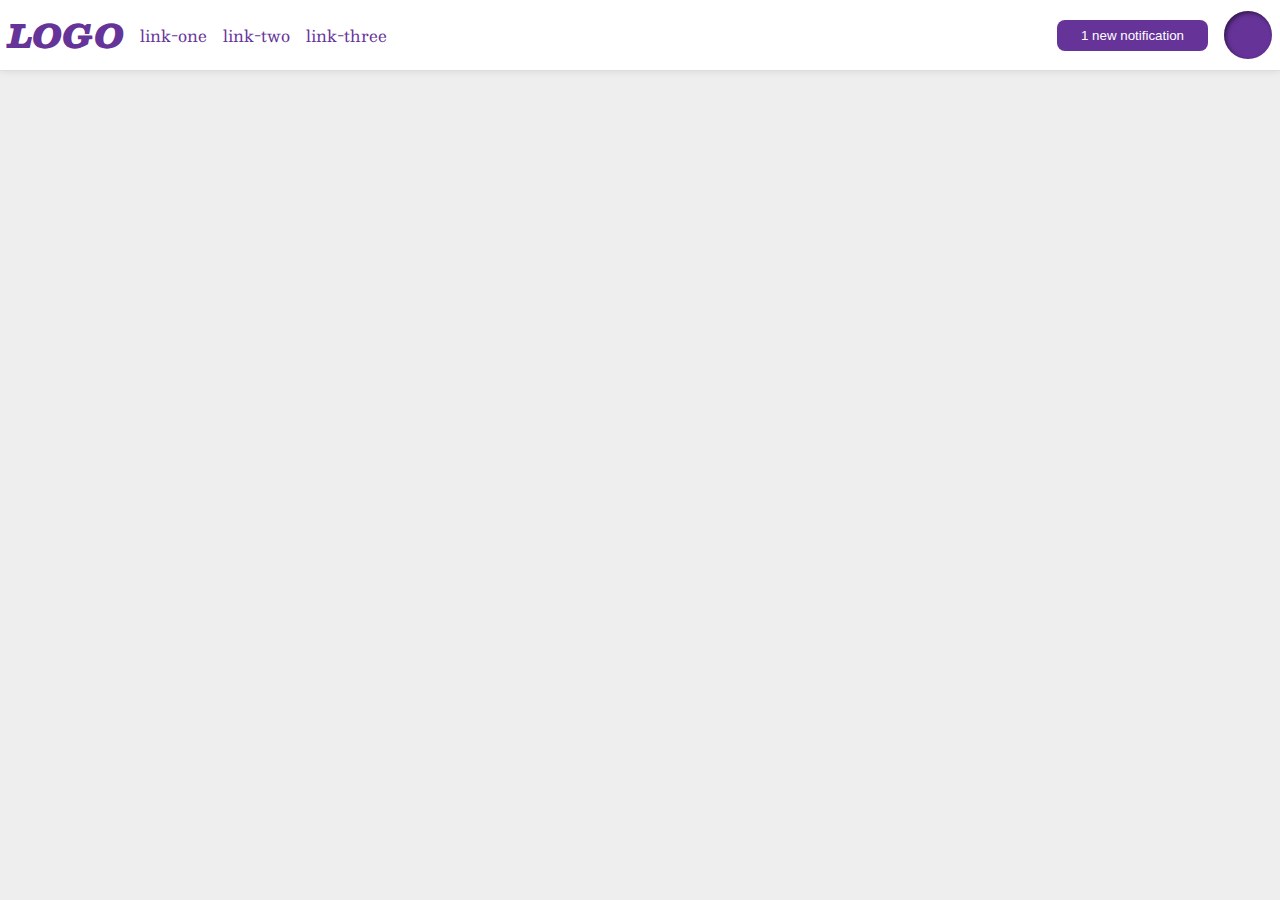
<file: flex/03-flex-header-2/index.html>
<!DOCTYPE html>
<html lang="en">
  <head>
    <meta charset="UTF-8">
    <meta http-equiv="X-UA-Compatible" content="IE=edge">
    <meta name="viewport" content="width=device-width, initial-scale=1.0">
    <title>Flex Header 2</title>
    <link rel="stylesheet" href="style.css">
  </head>
  <body>
    <div class="header">
      <div class="left-side">
        <div class="logo">
          LOGO
        </div>
        <ul class="links">
          <li><a href="google.com">link-one</a></li>
          <li><a href="google.com">link-two</a></li>
          <li><a href="google.com">link-three</a></li>
        </ul>
      </div>
      <div class="right-side">
        <button class="notifications">
          1 new notification
        </button>
        <div class="profile-image"></div>
      </div>
    </div>
  </body>
</html>
</file>
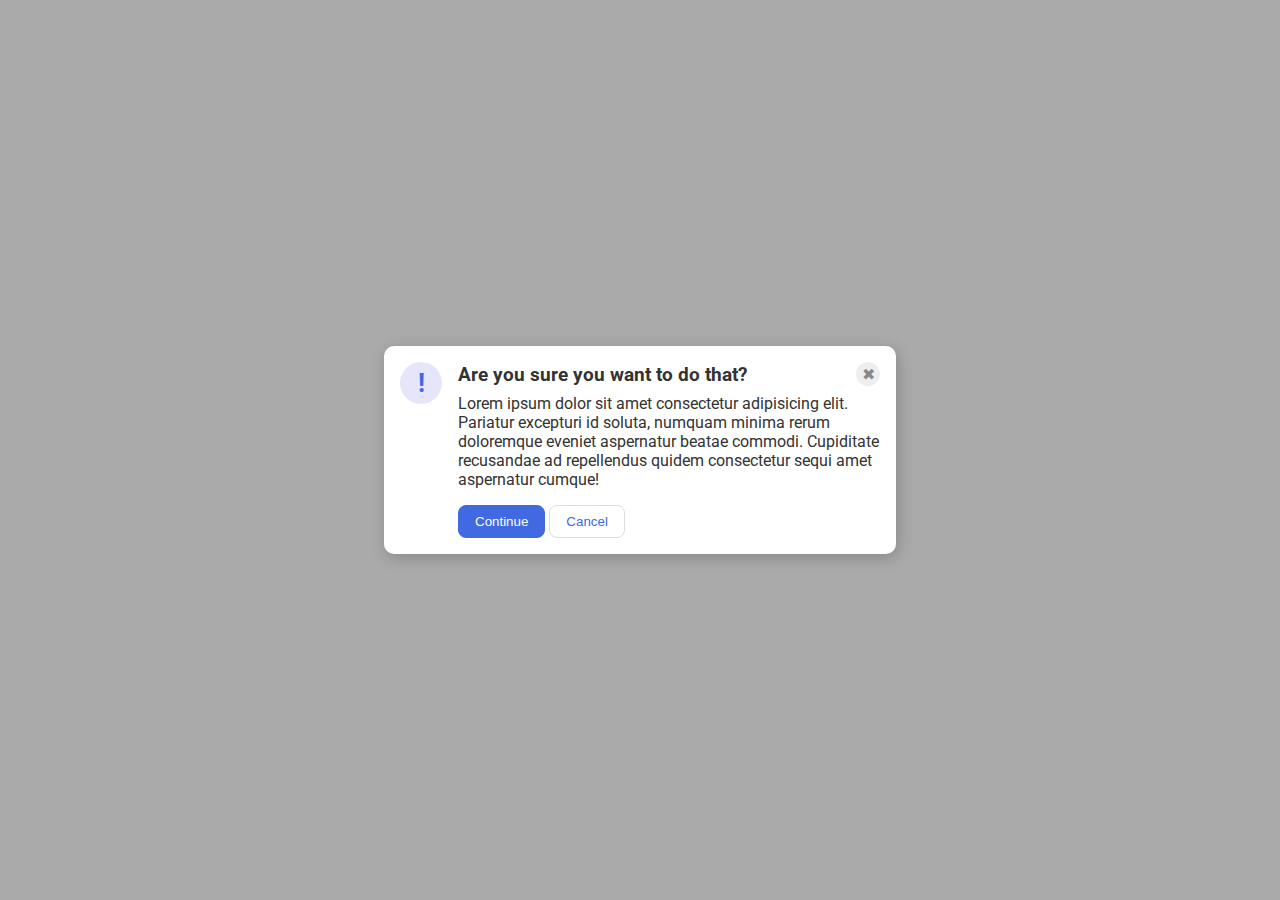
<file: flex/05-flex-modal/index.html>
<!DOCTYPE html>
<html lang="en">
  <head>
    <meta charset="UTF-8">
    <meta http-equiv="X-UA-Compatible" content="IE=edge">
    <meta name="viewport" content="width=device-width, initial-scale=1.0">
    <link rel="stylesheet" href="style.css">
    <title>Modal</title>
  </head>
  <body>
    <div class="modal">
      <div class="icon">!</div>
      <div class="container">
          <div class="header">Are you sure you want to do that?
          <div class="close-button">✖</div>
          </div>
        <div class="text">Lorem ipsum dolor sit amet consectetur adipisicing elit. Pariatur excepturi id soluta, numquam minima rerum doloremque eveniet aspernatur beatae commodi. Cupiditate recusandae ad repellendus quidem consectetur sequi amet aspernatur cumque!</div>
        <button class="continue">Continue</button>
        <button class="cancel">Cancel</button>
      </div>
    </div>
  </body>
</html>
</file>
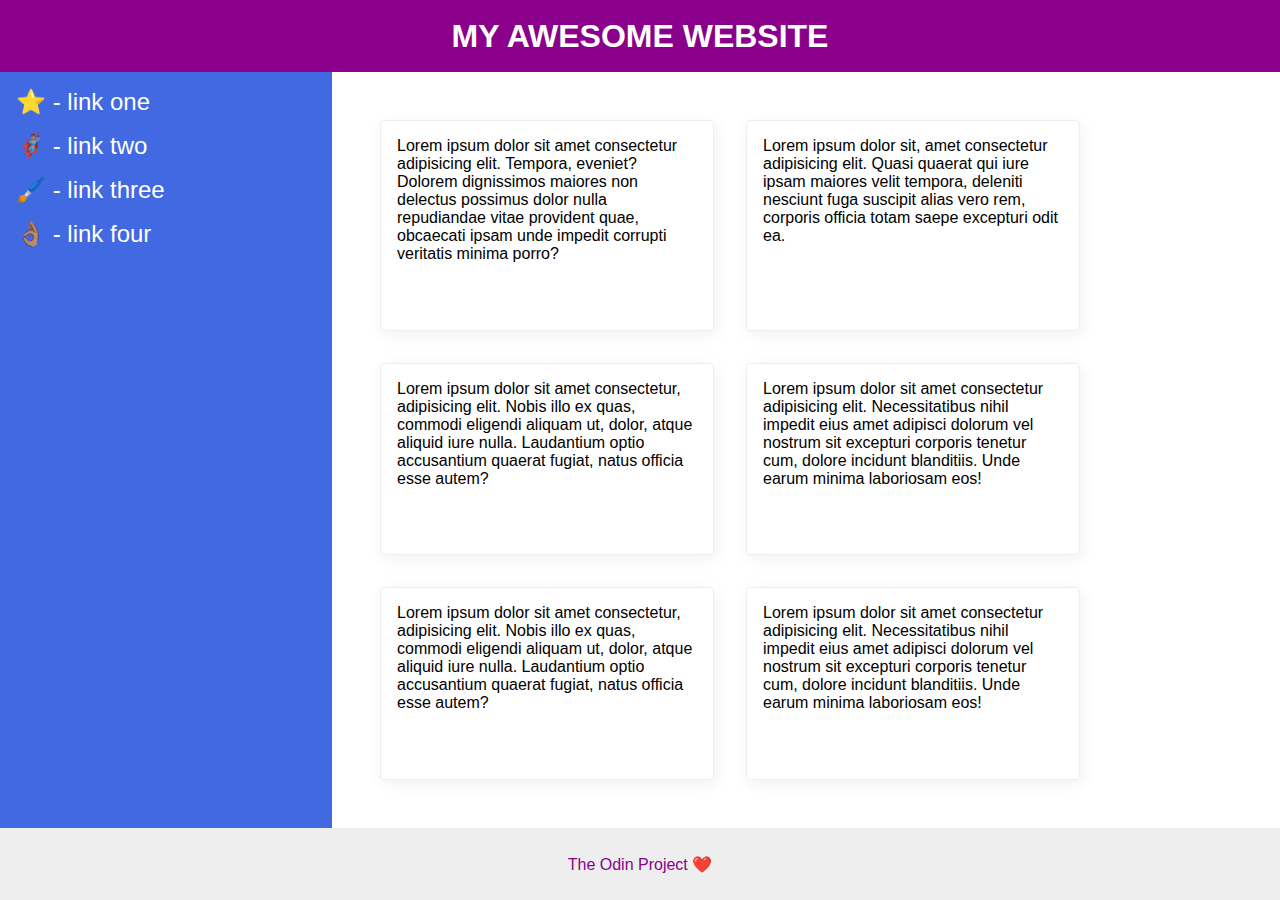
<file: flex/07-flex-layout-2/index.html>
<!DOCTYPE html>
<html lang="en">
  <head>
    <meta charset="UTF-8">
    <meta http-equiv="X-UA-Compatible" content="IE=edge">
    <meta name="viewport" content="width=device-width, initial-scale=1.0">
    <title>The Holy Grail</title>
    <link rel="stylesheet" href="style.css">
  </head>
  <body>
    <div class="header">
      MY AWESOME WEBSITE
    </div>
    <div class="container">
      <div class="sidebar">
        <ul>
          <li><a href="#">⭐ - link one</a></li>
          <li><a href="#">🦸🏽‍♂️ - link two</a></li>
          <li><a href="#">🖌️ - link three</a></li>
          <li><a href="#">👌🏽 - link four</a></li>
        </ul>
      </div>
      <div class="card-container">
        <div class="card">Lorem ipsum dolor sit amet consectetur adipisicing elit. Tempora, eveniet? Dolorem dignissimos maiores non delectus possimus dolor nulla repudiandae vitae provident quae, obcaecati ipsam unde impedit corrupti veritatis minima porro?</div>
        <div class="card">Lorem ipsum dolor sit, amet consectetur adipisicing elit. Quasi quaerat qui iure ipsam maiores velit tempora, deleniti nesciunt fuga suscipit alias vero rem, corporis officia totam saepe excepturi odit ea.</div>
        <div class="card">Lorem ipsum dolor sit amet consectetur, adipisicing elit. Nobis illo ex quas, commodi eligendi aliquam ut, dolor, atque aliquid iure nulla. Laudantium optio accusantium quaerat fugiat, natus officia esse autem?</div>
        <div class="card">Lorem ipsum dolor sit amet consectetur adipisicing elit. Necessitatibus nihil impedit eius amet adipisci dolorum vel nostrum sit excepturi corporis tenetur cum, dolore incidunt blanditiis. Unde earum minima laboriosam eos!</div>
        <div class="card">Lorem ipsum dolor sit amet consectetur, adipisicing elit. Nobis illo ex quas, commodi eligendi aliquam ut, dolor, atque aliquid iure nulla. Laudantium optio accusantium quaerat fugiat, natus officia esse autem?</div>
        <div class="card">Lorem ipsum dolor sit amet consectetur adipisicing elit. Necessitatibus nihil impedit eius amet adipisci dolorum vel nostrum sit excepturi corporis tenetur cum, dolore incidunt blanditiis. Unde earum minima laboriosam eos!</div>
      </div>
    </div>
    <div class="footer">
      The Odin Project ❤️
    </div>
  </body>
</html>
</file>
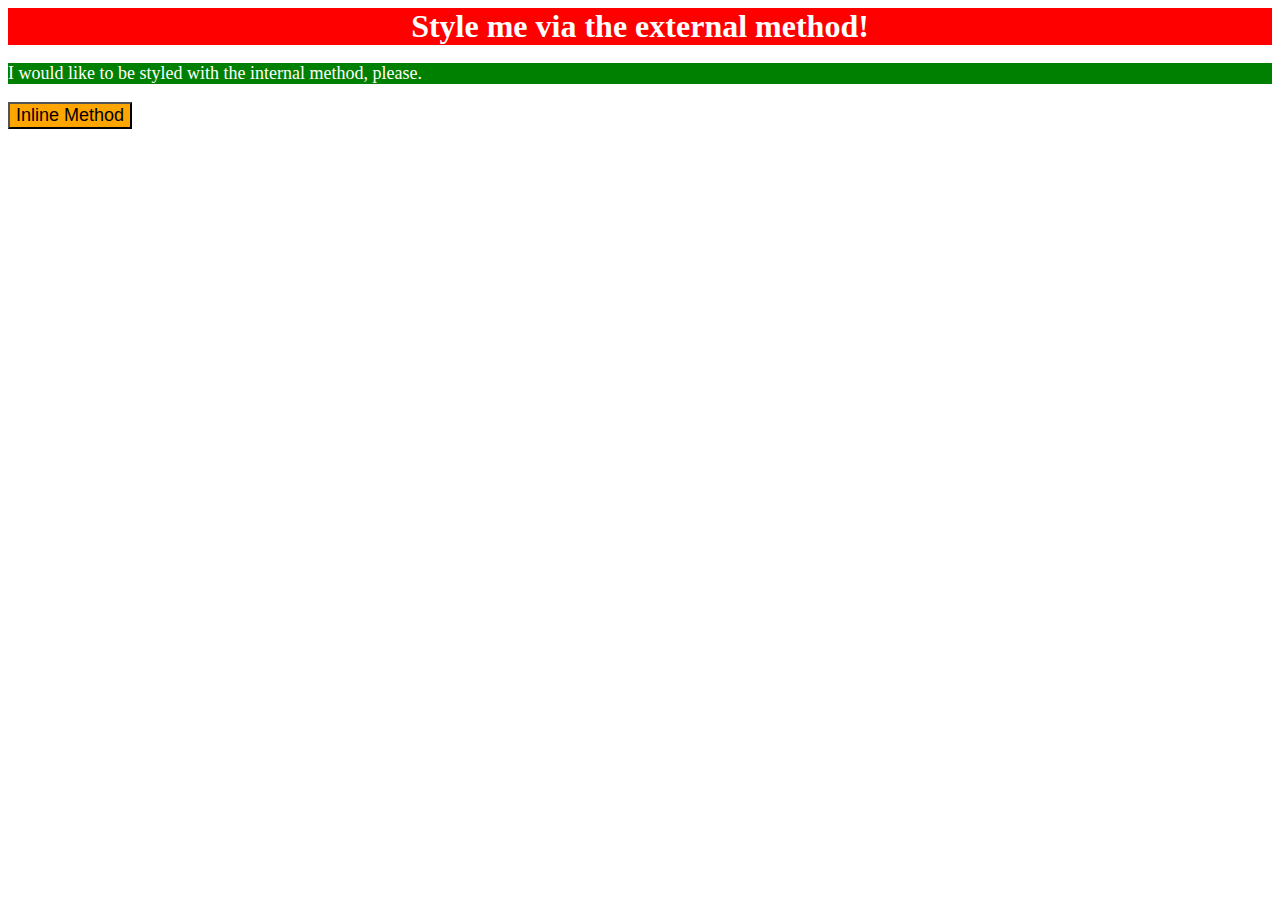
<file: foundations/01-css-methods/index.html>
<!DOCTYPE html>
<html lang="en">
  <head>
    <meta charset="UTF-8">
    <meta http-equiv="X-UA-Compatible" content="IE=edge">
    <meta name="viewport" content="width=device-width, initial-scale=1.0">
    <title>Methods for Adding CSS</title>
    <link rel="stylesheet" href="style.css">
    <style>
      p{
        color: white;
        background-color: green;
        font-size: 18px;
      }
    </style>
  </head>
  <body>
    <div>Style me via the external method!</div>
    <p>I would like to be styled with the internal method, please.</p>
    <button style="background-color:orange; font-size: 18px;"> Inline Method</button>
  </body>
</html>
</file>
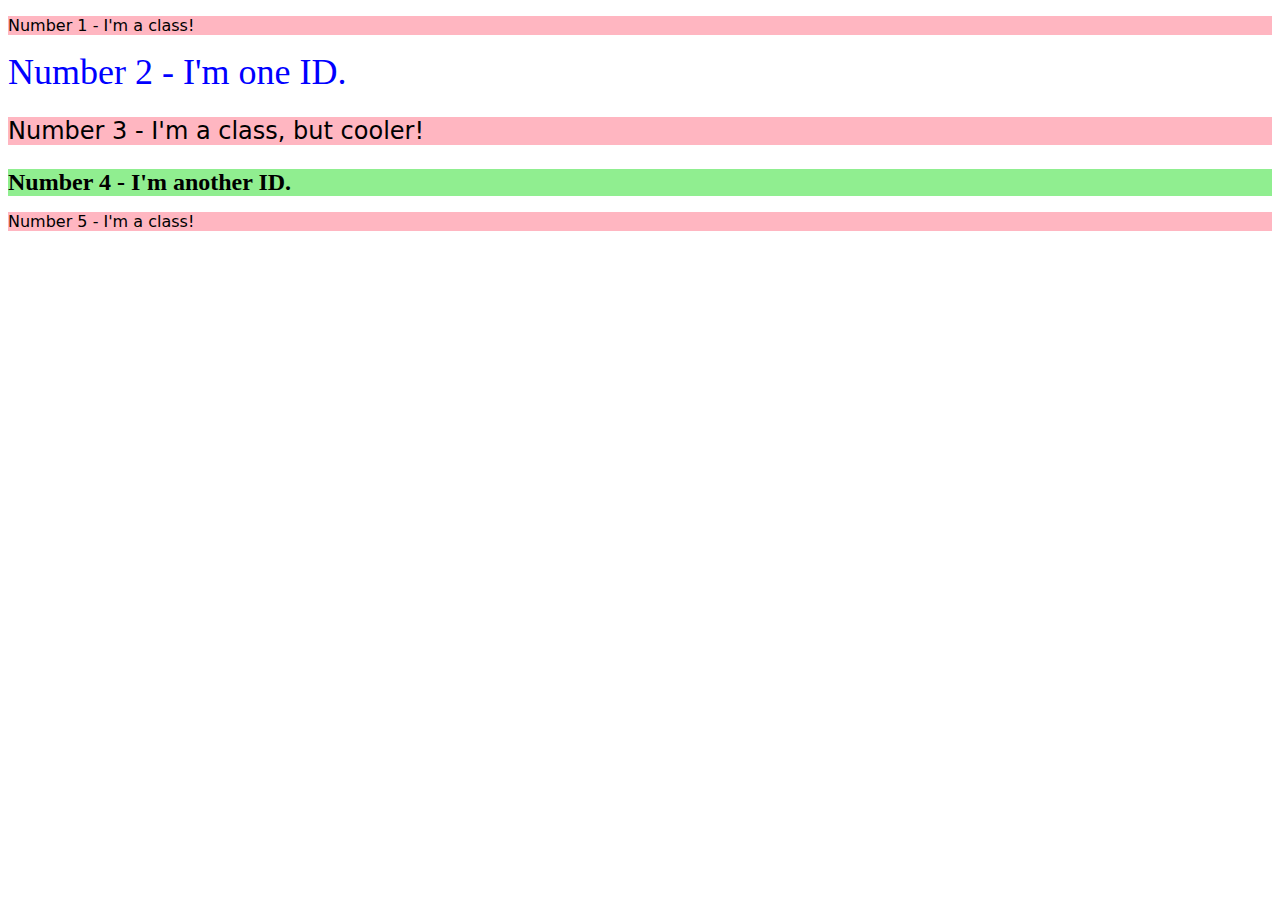
<file: foundations/02-class-id-selectors/index.html>
<!DOCTYPE html>
<html lang="en">
  <head>
    <meta charset="UTF-8">
    <meta http-equiv="X-UA-Compatible" content="IE=edge">
    <meta name="viewport" content="width=device-width, initial-scale=1.0">
    <title>Class and ID Selectors</title>
    <link rel="stylesheet" href="style.css">
  </head>
  <body>
    <p class="odd"> Number 1 - I'm a class!</p>
    <div id="two"> Number 2 - I'm one ID.</div>
    <p class = "odd" id="three"> Number 3 - I'm a class, but cooler!</p>
    <div id="four"> Number 4 - I'm another ID.</div>
    <p class = "odd"> Number 5 - I'm a class!</p>
  </body>
</html>
</file>
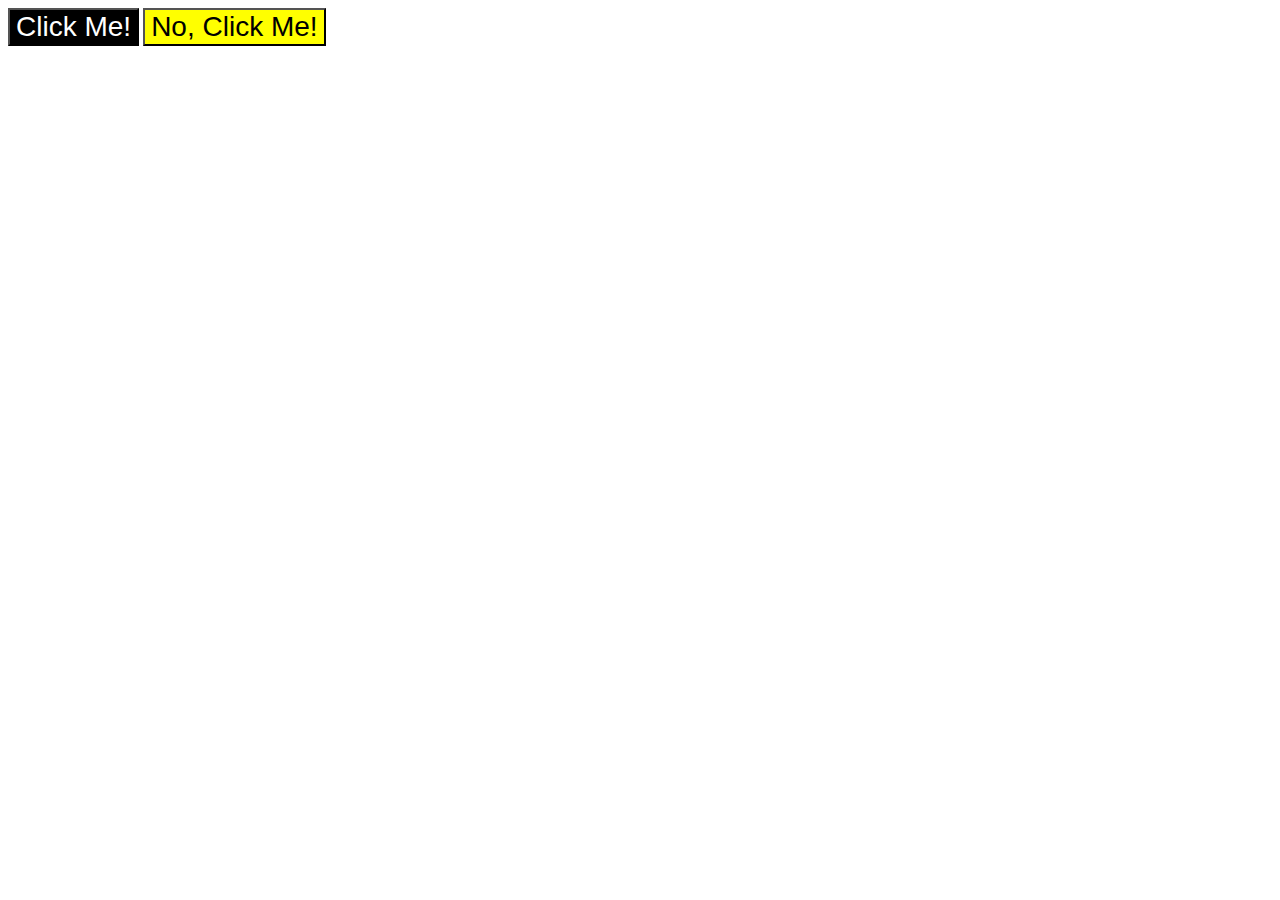
<file: foundations/03-grouping-selectors/index.html>
<!DOCTYPE html>
<html lang="en">
  <head>
    <meta charset="UTF-8">
    <meta http-equiv="X-UA-Compatible" content="IE=edge">
    <meta name="viewport" content="width=device-width, initial-scale=1.0">
    <title>Grouping Selectors</title>
    <link rel="stylesheet" href="style.css">
  </head>
  <body>
    <button class="Click1">Click Me!</button>
    <button class="Click2">No, Click Me!</button>
  </body>
</html>
</file>
<file: flex/03-flex-header-2/style.css>
/* this is some magical font-importing.  
you'll learn about it later. */
@import url('https://fonts.googleapis.com/css2?family=Besley:ital,wght@0,400;1,900&display=swap');

body {
  margin: 0;
  background: #eee;
  font-family: Besley, serif;
}

.header {
  background: white;
  border-bottom: 1px solid #ddd;
  box-shadow: 0 0 8px rgba(0,0,0,.1);
  padding: 8px;
  display: flex;
  justify-content: space-between;
}

.profile-image {
  background: rebeccapurple;
  box-shadow: inset 2px 2px 4px rgba(0,0,0,.5);
  border-radius: 50%;
  width: 48px;
  height:  48px;
}

.logo {
  color: rebeccapurple;
  font-size: 32px;
  font-weight: 900;
  font-style: italic;
}



button {
  border: none;
  border-radius: 8px;
  background: rebeccapurple;
  color: white;
  padding: 8px 24px;
}

a {
  /* this removes the line under our links */
  text-decoration: none;
  color: rebeccapurple;
}

ul {
  list-style-type: none;
  display: flex;
  margin: 0;
  padding: 0;
  gap: 16px;
}

.right-side, .left-side{
  display: flex;
  align-items: center;
  gap: 16px;
}
</file>
<file: flex/05-flex-modal/style.css>
@import url('https://fonts.googleapis.com/css2?family=Roboto:wght@400;700&display=swap');

html, body {
  height: 100%;
}

body {
  font-family: Roboto, sans-serif;
  margin: 0;
  background: #aaa;
  color: #333;
  /* I'll give you this one for free lol */
  display: flex;
  align-items: center;
  justify-content: center;
}

.modal {
  background: white;
  width: 480px;
  border-radius: 10px;
  box-shadow: 2px 4px 16px rgba(0,0,0,.2);
  padding: 16px;
  display: flex;
  gap: 16px;
}

.icon {
  color: royalblue;
  font-size: 26px;
  font-weight: 700;
  background: lavender;
  width: 42px;
  height: 42px;
  border-radius: 50%;
  display: flex;
  align-items: center;
  justify-content: center;
  flex-shrink: 0;
  
}

.close-button {
  background: #eee;
  border-radius: 50%;
  color: #888;
  font-weight: 400;
  font-size: 16px;
  height: 24px;
  width: 24px;
  display: flex;
  align-items: center;
  justify-content: center;
}

button {
  padding: 8px 16px;
  border-radius: 8px;
}

.header{
  display: flex;
  align-items: center;
  justify-content: space-between;
  font-size: larger;
  font-weight: bold;
  margin-bottom: 8px;
}

button.continue {
  background: royalblue;
  border: 1px solid royalblue;
  color: white;
}

button.cancel {
  background: white;
  border: 1px solid #ddd;
  color: royalblue;
}
.text{
  margin-bottom: 16px;
}
</file>
<file: flex/07-flex-layout-2/style.css>
body {
  font-family: -apple-system, BlinkMacSystemFont, 'Segoe UI', Roboto, Oxygen, Ubuntu, Cantarell, 'Open Sans', 'Helvetica Neue', sans-serif;
  margin: 0;
  min-height: 100vh;
  display: flex;
  flex-direction: column;

}

.header {
  height: 72px;
  background: darkmagenta;
  color: white;
  font-size: 32px;
  font-weight: 900;
  display: flex;
  justify-content: center;
  align-items: center;
}

.container{
  display: flex;
  flex: 1;
}

.footer {
  height: 72px;
  background: #eee;
  color: darkmagenta;
  display: flex;
  justify-content: center;
  align-items: center;
}

.sidebar {
  width: 300px;
  background: royalblue;
  font-size: 24px;
  margin: 0px;
  padding: 16px;
  flex-shrink: 0;
}

.card-container{
  padding: 32px;
  display: flex;
  flex-wrap: wrap;
}

.card {
  width: 300px;
  border: 1px solid #eee;
  box-shadow: 2px 4px 16px rgba(0,0,0,.06);
  border-radius: 4px;
  padding: 16px;
  margin: 16px;
}

li{
  margin-bottom: 16px;
}

ul{
  list-style-type: none;
  margin: 0;
  padding: 0;
}

a{
  text-decoration: none;
  color: white;
}
</file>
<file: foundations/01-css-methods/style.css>
div {
    color: white;
    background-color: red;
    font-size: 32px;
    font-weight: bold;
    text-align: center;
}
</file>
<file: foundations/02-class-id-selectors/style.css>
* {
    color: #000000;
}

.odd {
    background-color: #ffb6c1;
    font-family: Verdana, "DejaVu Sans", sans-serif;
}

#two {
    background-color: #ffff;
    color: #0000ff;
    font-size: 36px;
}

#four {
    font-weight: bold;
    font-size: 24px;
    background-color: #90ee90;
}

.odd#three {
    font-size: 24px;
}
</file>
<file: foundations/03-grouping-selectors/style.css>
.Click1, 
.Click2 {
    font-size: 28px;
    font-family: Helvetica, "Times New Roman", sans-serif;
}

.Click1 {
    background-color: black;
    color: white;
}

.Click2 {
    background-color: yellow;
}
</file>
